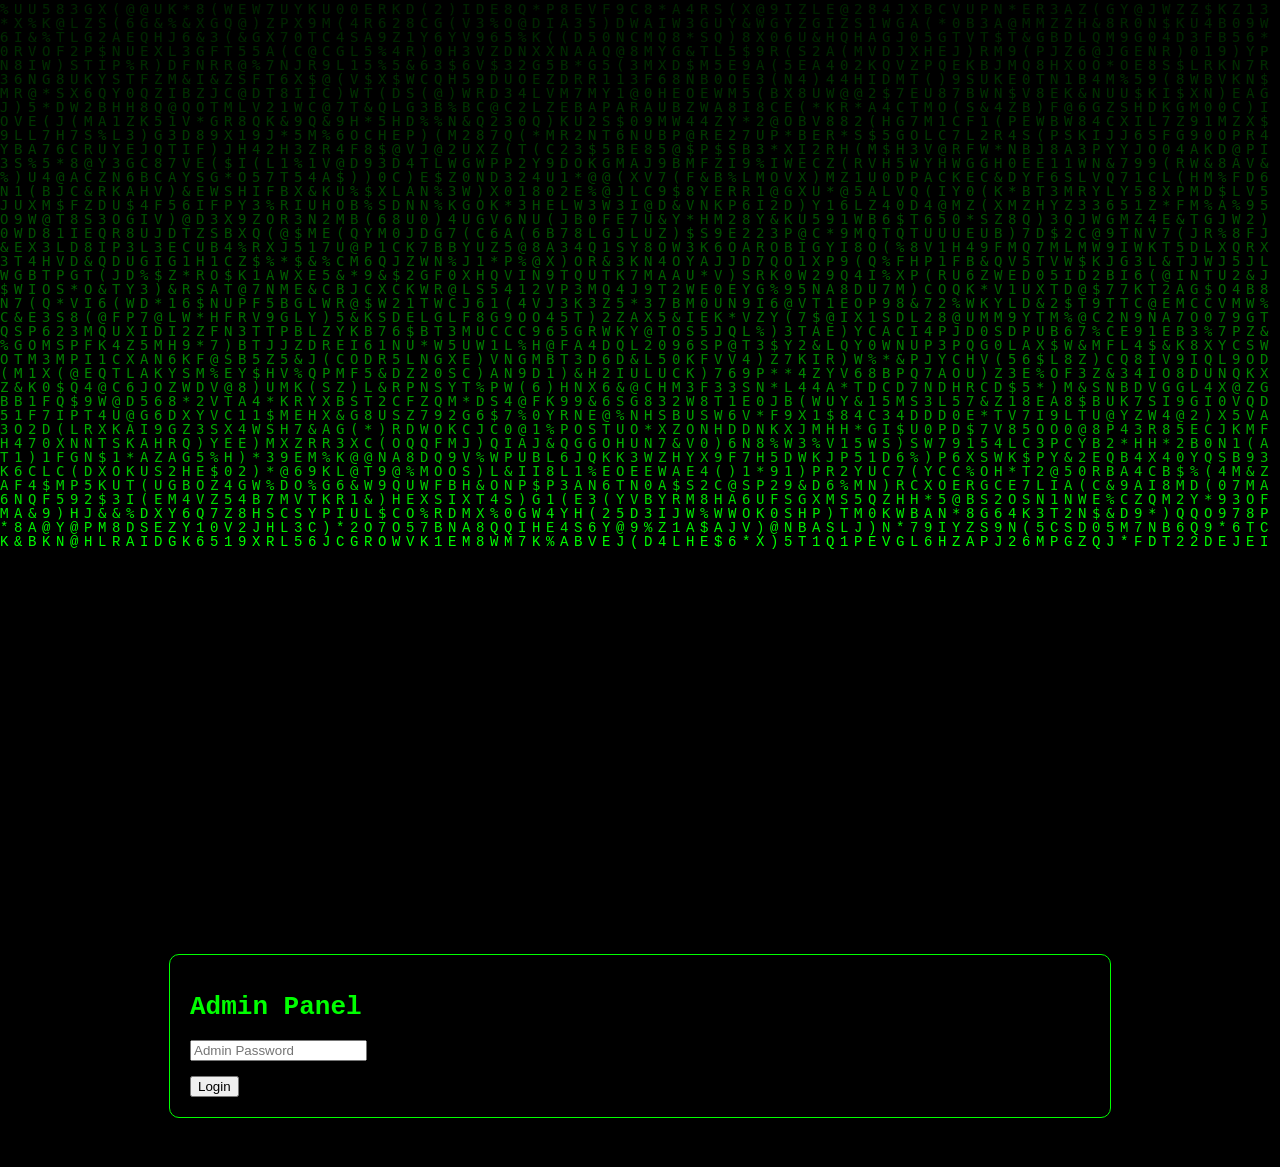
<file: admin.html>
<!DOCTYPE html>
<html lang="en">
<head>
<meta charset="UTF-8">
<meta name="viewport" content="width=device-width, initial-scale=1.0">
<title>Admin Panel</title>
<link rel="stylesheet" href="assets/style.css">
</head>
<body>
<canvas id="matrix"></canvas>
<div class="container">
<h1>Admin Panel</h1>
<form id="admin-login">
<input type="password" placeholder="Admin Password" required/><br/><br/>
<button type="submit">Login</button>
</form>
</div>
<script>
document.getElementById('admin-login').addEventListener('submit', e=>{
    e.preventDefault();
    const pass = e.target[0].value;
    if(pass === "your_admin_password"){ 
        alert("Admin login successful!"); 
    }else{ 
        alert("Wrong password!"); 
    }
});
</script>
<script src="assets/script.js"></script>
</body>
  </html>
</file>
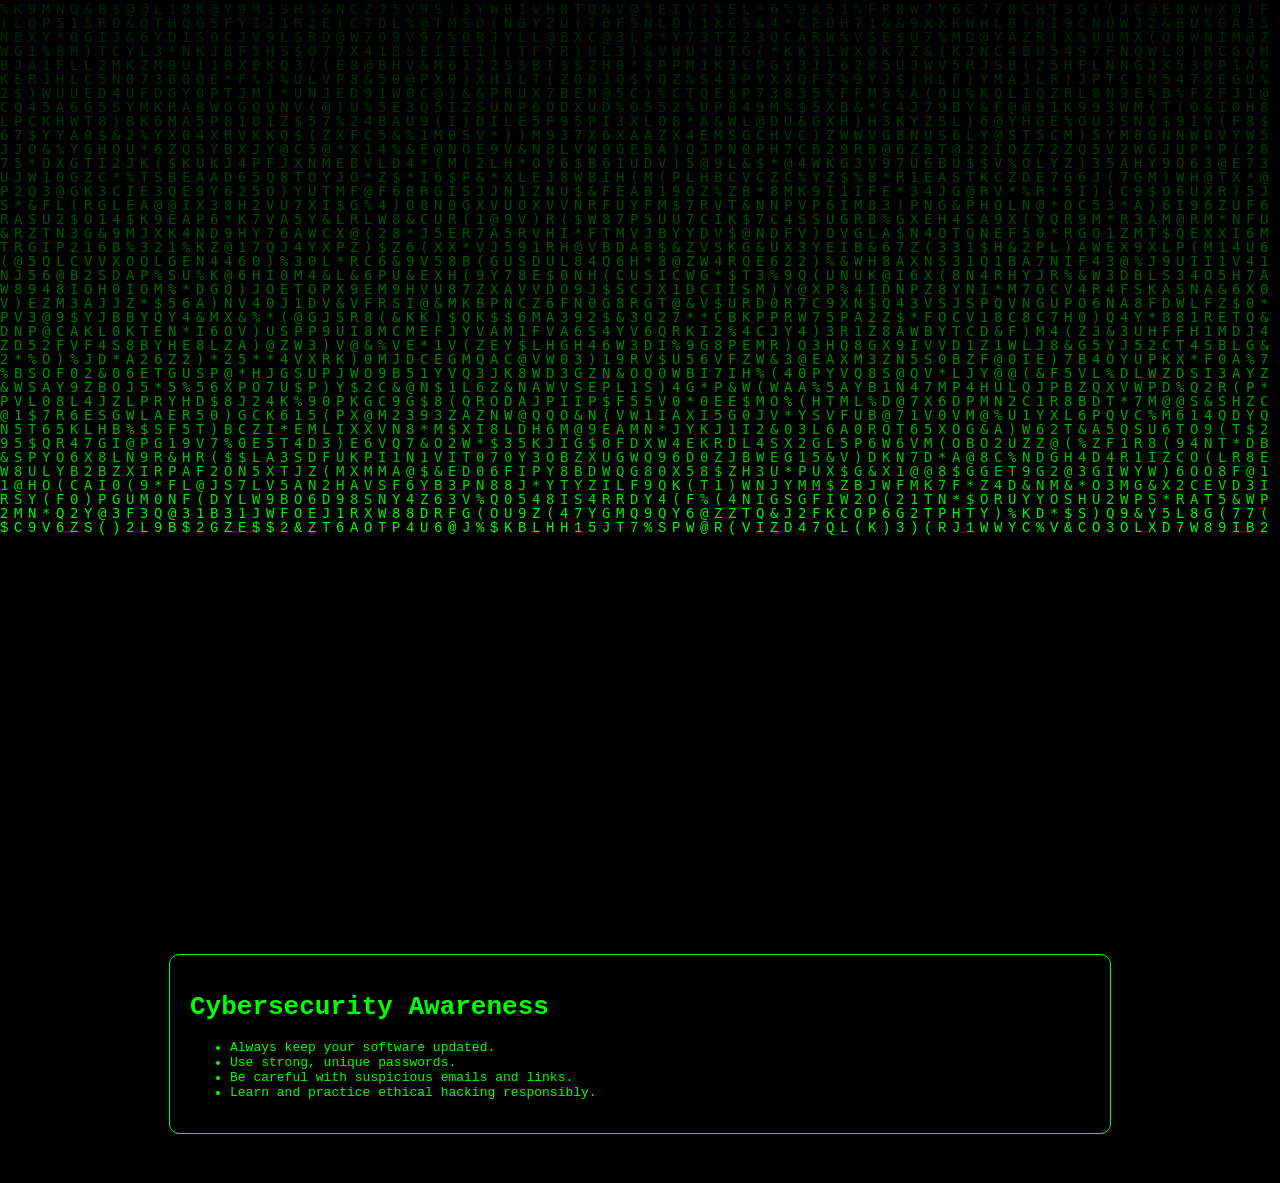
<file: awardness.html>
<!DOCTYPE html>
<html lang="en">
<head>
<meta charset="UTF-8">
<meta name="viewport" content="width=device-width, initial-scale=1.0">
<title>Cybersecurity Awareness</title>
<link rel="stylesheet" href="assets/style.css">
</head>
<body>
<canvas id="matrix"></canvas>
<div class="container">
<h1>Cybersecurity Awareness</h1>
<ul>
<li>Always keep your software updated.</li>
<li>Use strong, unique passwords.</li>
<li>Be careful with suspicious emails and links.</li>
<li>Learn and practice ethical hacking responsibly.</li>
</ul>
</div>
<script src="assets/script.js"></script>
</body>
                                 </html>
</file>
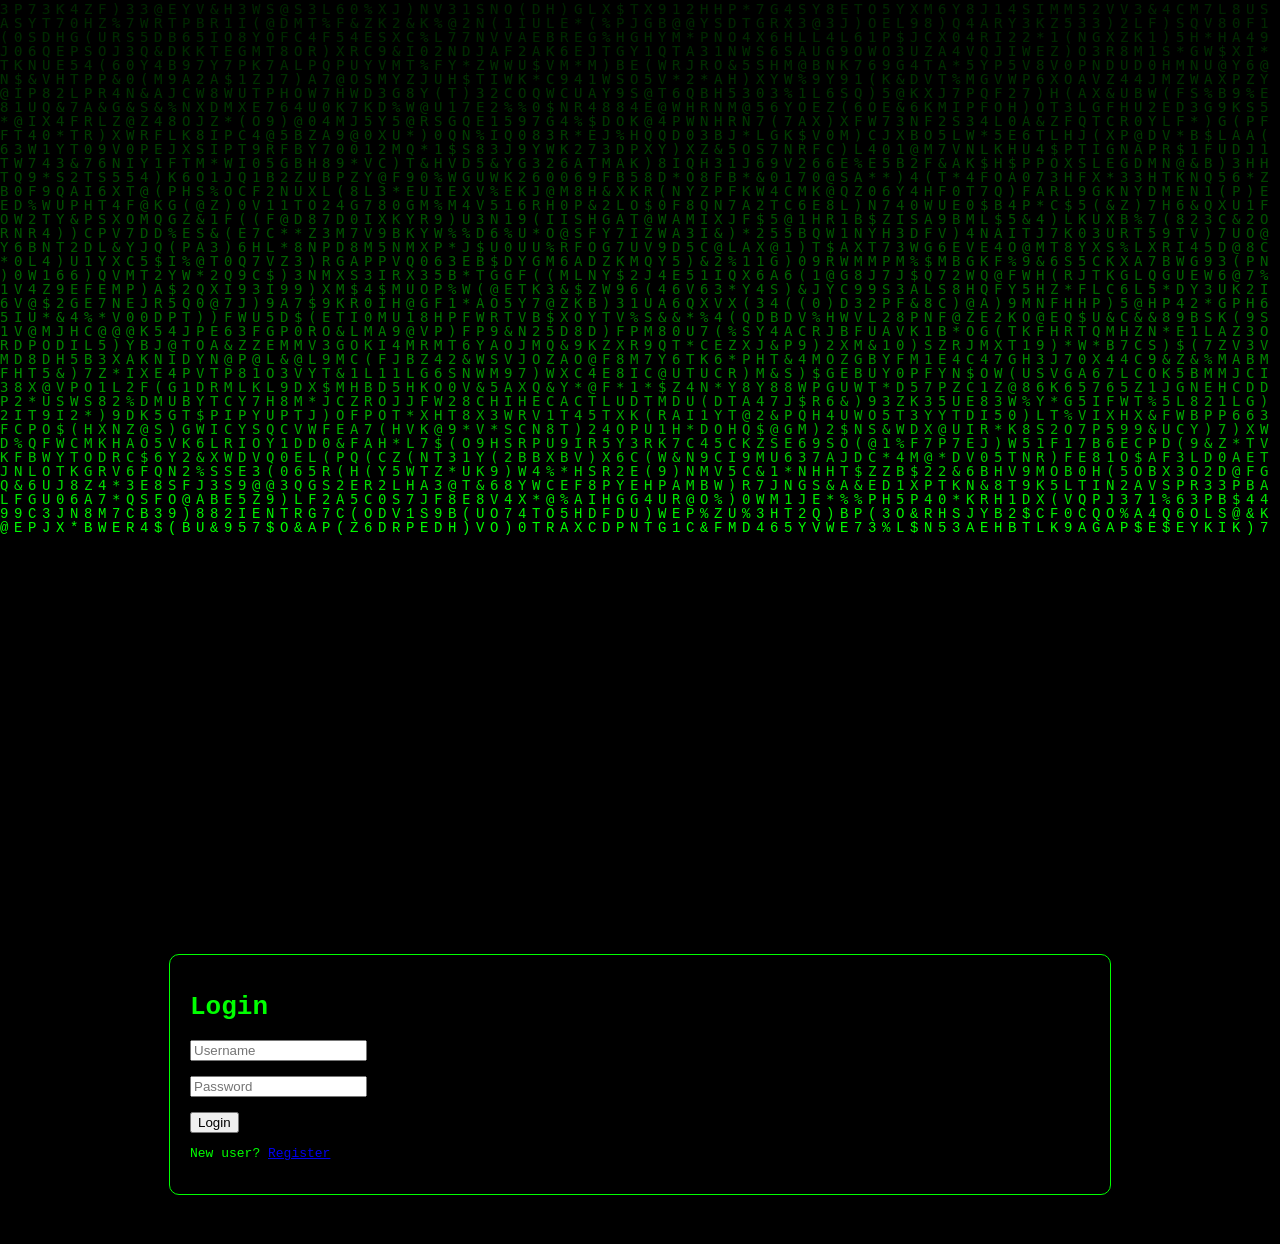
<file: chat.html>
<!DOCTYPE html>
<html lang="en">
<head>
<meta charset="UTF-8">
<meta name="viewport" content="width=device-width, initial-scale=1.0">
<title>Global Chat</title>
<link rel="stylesheet" href="assets/style.css">
</head>
<body>
<canvas id="matrix"></canvas>
<div class="container">
<h1>Global Chat</h1>
<nav>
<a href="index.html">Home</a> |
<a href="tools.html">Tools</a>
</nav>

<div id="chat-box">
<ul id="messages"></ul>
</div>

<form id="chat-form">
<input id="msg" type="text" placeholder="Type a message" autocomplete="off"/>
<button type="submit">Send</button>
</form>
</div>

<script>
// Check login
const user = localStorage.getItem('loggedInUser');
if(!user){
  alert("You must register or login to access the Global Chat.");
  window.location.href = 'login.html';
}

// Chat logic
const form = document.getElementById('chat-form');
const input = document.getElementById('msg');
const messages = document.getElementById('messages');

form.addEventListener('submit', e=>{
  e.preventDefault();
  if(input.value){
    const li = document.createElement('li');
    li.textContent = `${user}: ${input.value}`;
    messages.appendChild(li);
    input.value = '';
    messages.scrollTop = messages.scrollHeight;
  }
});
</script>
<script src="assets/script.js"></script>
</body>
</html>
</file>
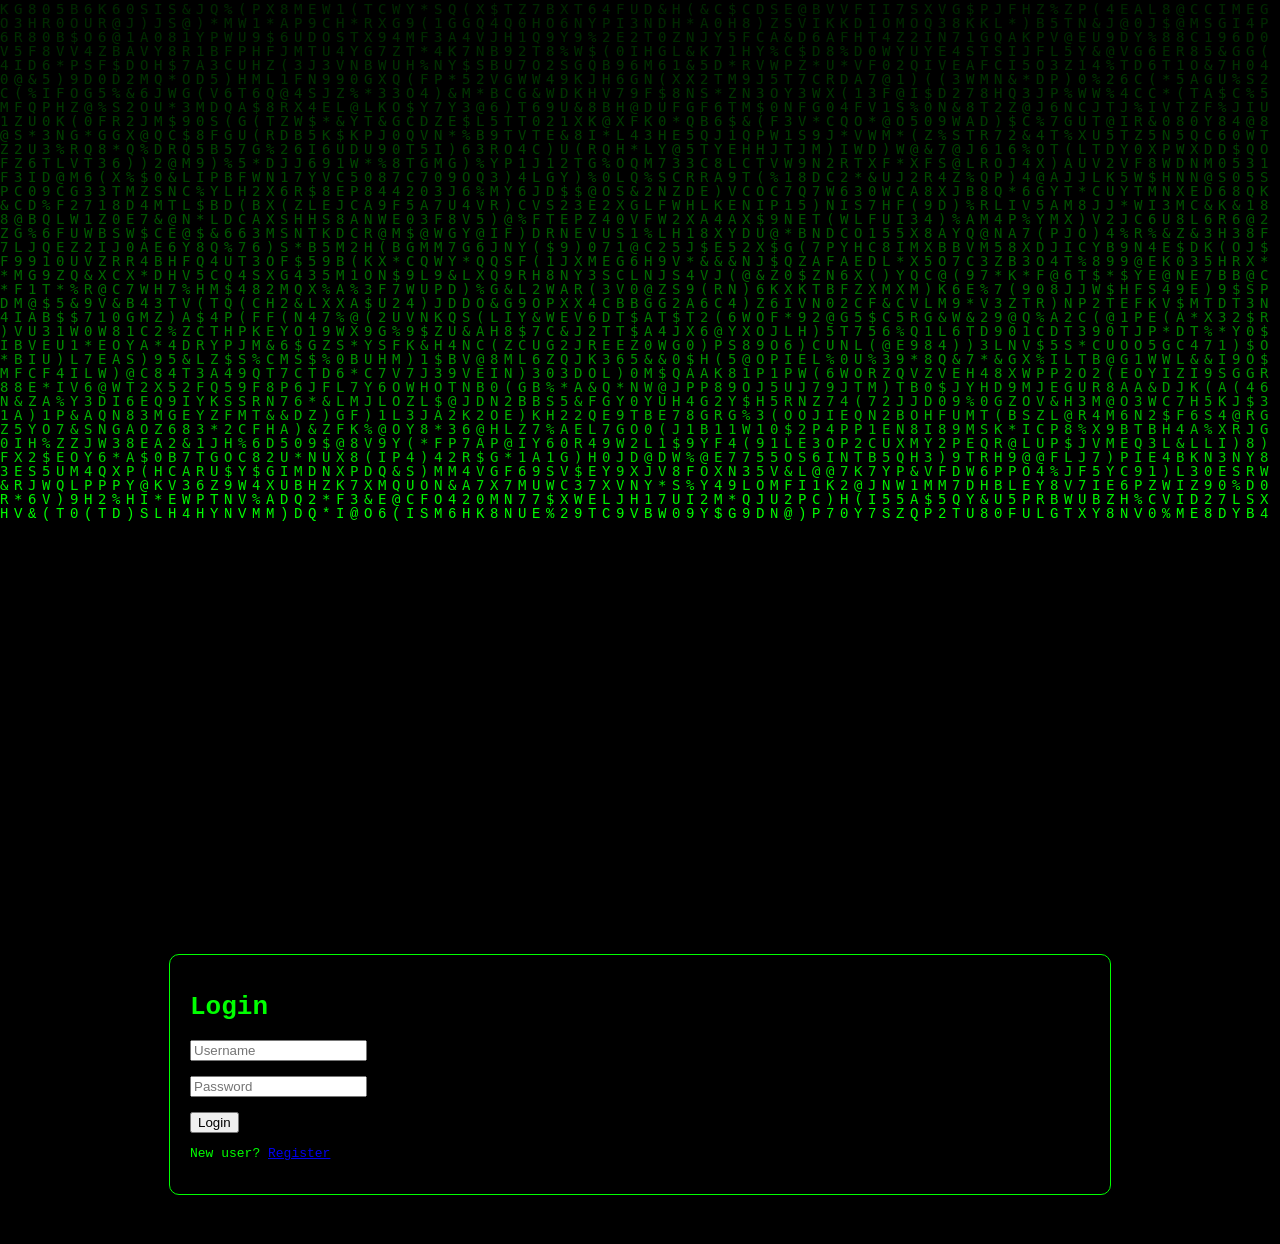
<file: login.html>
<!DOCTYPE html>
<html lang="en">
<head>
<meta charset="UTF-8">
<meta name="viewport" content="width=device-width, initial-scale=1.0">
<title>Login</title>
<link rel="stylesheet" href="assets/style.css">
</head>
<body>
<canvas id="matrix"></canvas>
<div class="container">
<h1>Login</h1>
<form id="login-form">
<input type="text" placeholder="Username" required/><br/><br/>
<input type="password" placeholder="Password" required/><br/><br/>
<button type="submit">Login</button>
</form>
<p>New user? <a href="register.html">Register</a></p>
</div>
<script>
document.getElementById('login-form').addEventListener('submit', e=>{
  e.preventDefault();
  const username = e.target[0].value;
  localStorage.setItem('loggedInUser', username);
  alert(`Welcome, ${username}!`);
  window.location.href = 'chat.html';
});
</script>
<script src="assets/script.js"></script>
</body>
</html>
</file>
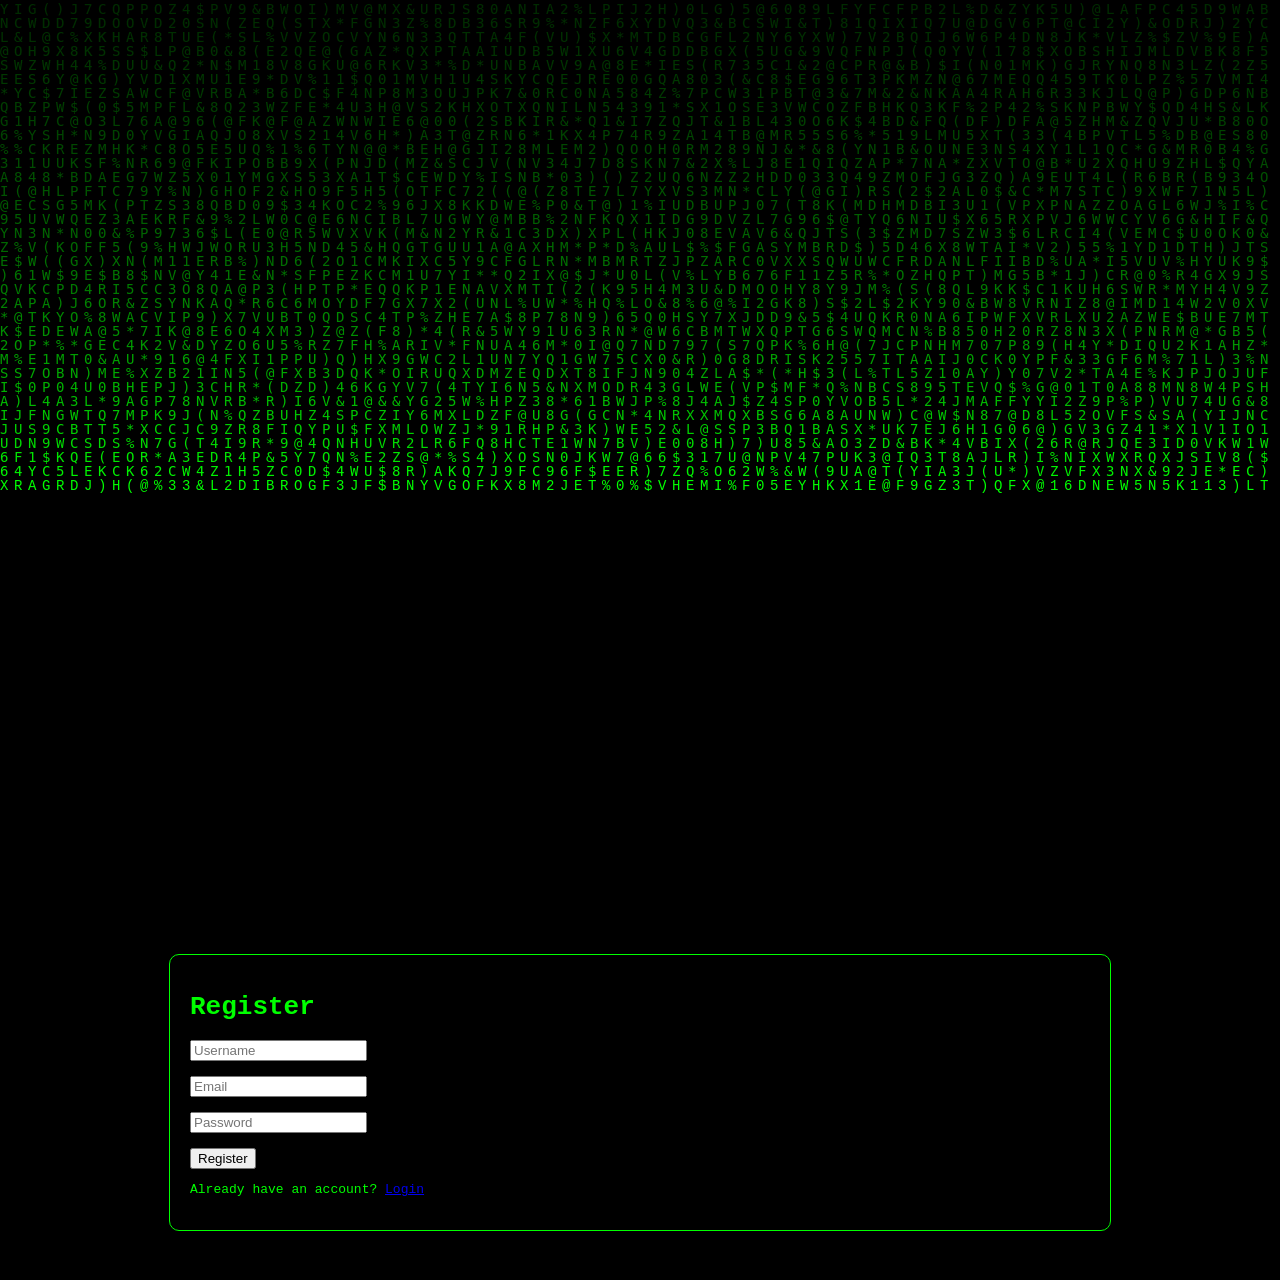
<file: register.html>
<!DOCTYPE html>
<html lang="en">
<head>
<meta charset="UTF-8">
<meta name="viewport" content="width=device-width, initial-scale=1.0">
<title>Register</title>
<link rel="stylesheet" href="assets/style.css">
</head>
<body>
<canvas id="matrix"></canvas>
<div class="container">
<h1>Register</h1>
<form id="register-form">
<input type="text" placeholder="Username" required/><br/><br/>
<input type="email" placeholder="Email" required/><br/><br/>
<input type="password" placeholder="Password" required/><br/><br/>
<button type="submit">Register</button>
</form>
<p>Already have an account? <a href="login.html">Login</a></p>
</div>
<script>
document.getElementById('register-form').addEventListener('submit', e=>{
  e.preventDefault();
  const username = e.target[0].value;
  localStorage.setItem('loggedInUser', username);
  alert(`Account created! Logged in as ${username}`);
  window.location.href = 'chat.html';
});
</script>
<script src="assets/script.js"></script>
</body>
</html>
</file>
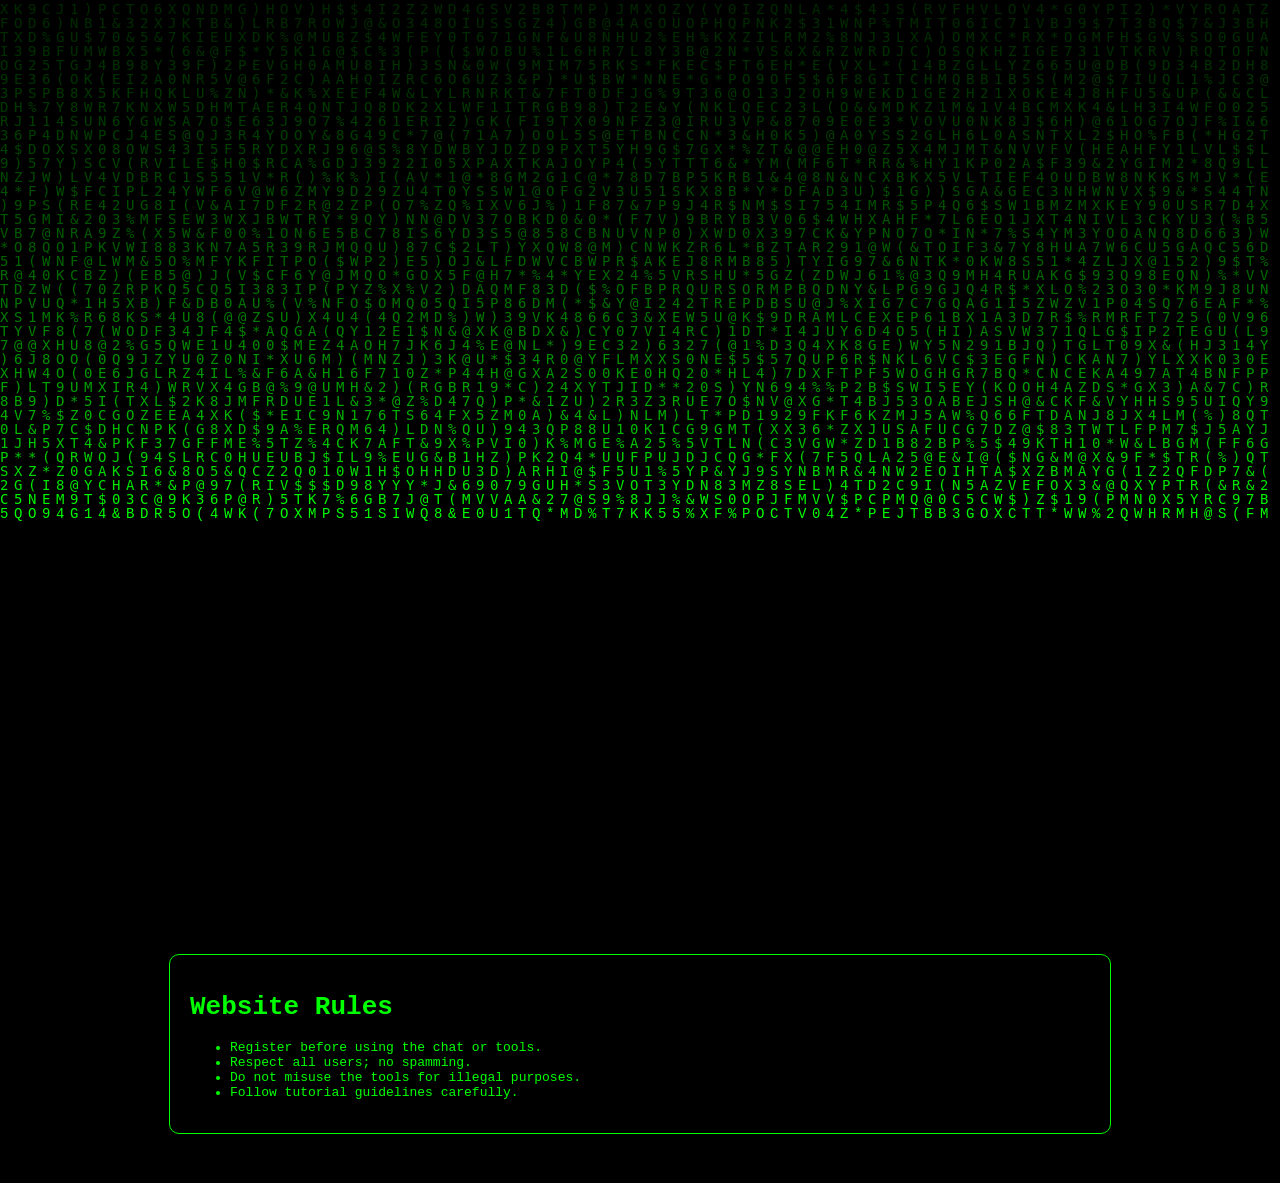
<file: rules.html>
<!DOCTYPE html>
<html lang="en">
<head>
<meta charset="UTF-8">
<meta name="viewport" content="width=device-width, initial-scale=1.0">
<title>Rules</title>
<link rel="stylesheet" href="assets/style.css">
</head>
<body>
<canvas id="matrix"></canvas>
<div class="container">
<h1>Website Rules</h1>
<ul>
<li>Register before using the chat or tools.</li>
<li>Respect all users; no spamming.</li>
<li>Do not misuse the tools for illegal purposes.</li>
<li>Follow tutorial guidelines carefully.</li>
</ul>
</div>
<script src="assets/script.js"></script>
</body>
</html>
</file>
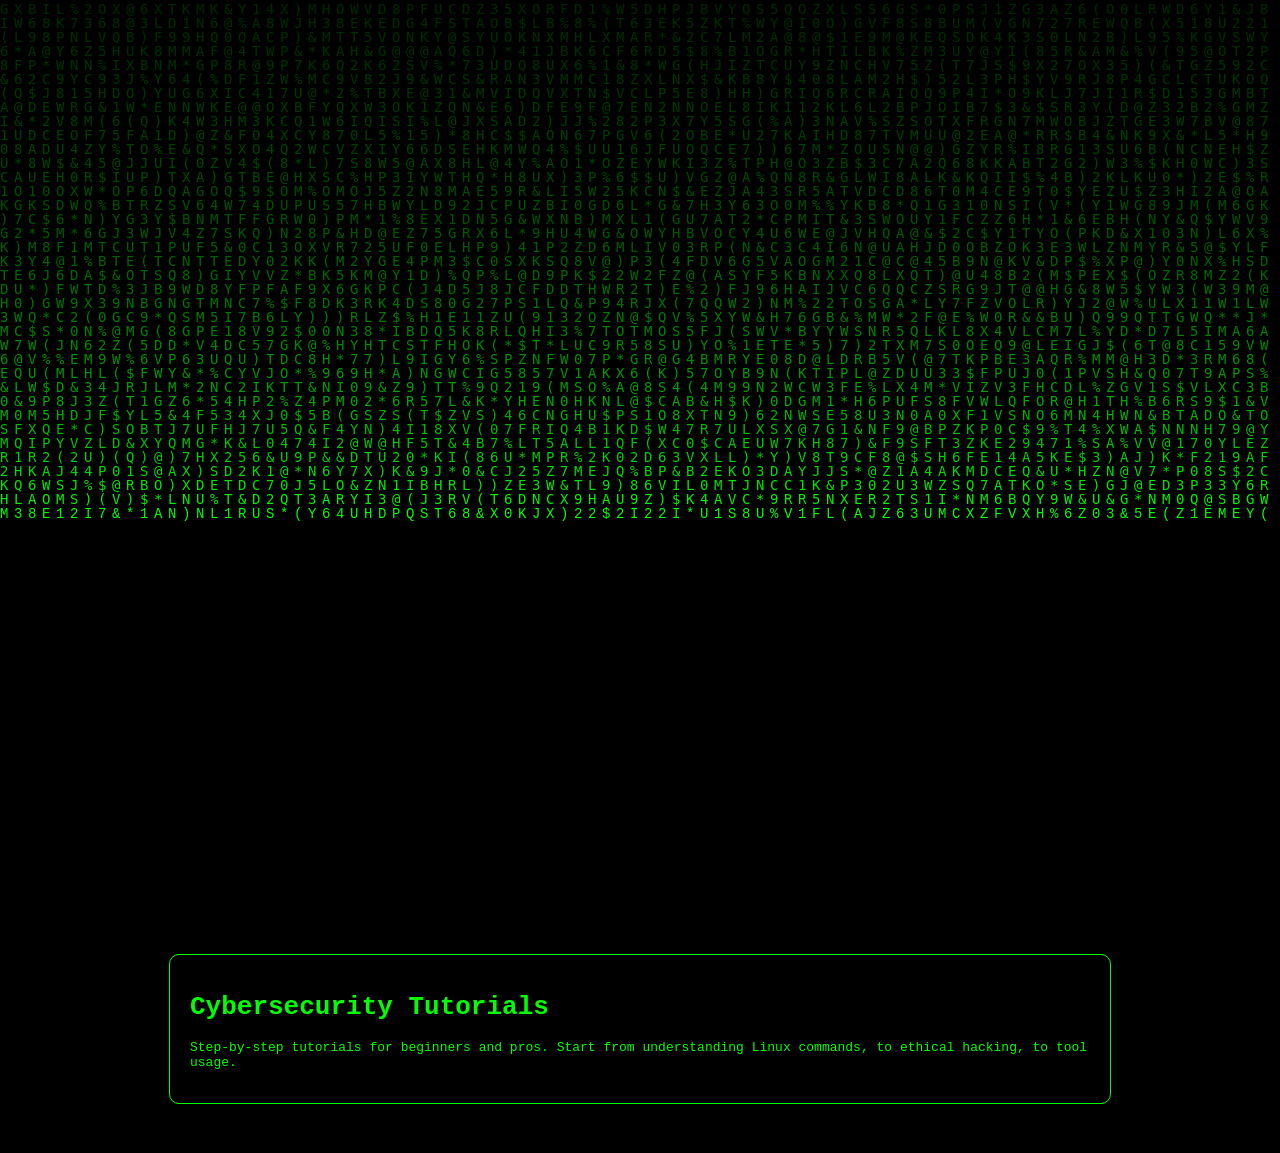
<file: tutorial.html>
<!DOCTYPE html>
<html lang="en">
<head>
<meta charset="UTF-8">
<meta name="viewport" content="width=device-width, initial-scale=1.0">
<title>Tutorials</title>
<link rel="stylesheet" href="assets/style.css">
</head>
<body>
<canvas id="matrix"></canvas>
<div class="container">
<h1>Cybersecurity Tutorials</h1>
<p>Step-by-step tutorials for beginners and pros. Start from understanding Linux commands, to ethical hacking, to tool usage.</p>
</div>
<script src="assets/script.js"></script>
</body>
</html>
</file>
<file: assets/style.css>
body, html {
  margin:0; padding:0; font-family: monospace; background:black; color:#0F0; overflow-x:hidden;
}
.container {
  position: relative;
  z-index: 10;
  max-width: 900px;
  margin: 50px auto;
  padding: 20px;
  background: rgba(0,0,0,0.6);
  border: 1px solid #0F0;
  border-radius: 10px;
}
nav a {
  color:#0F0; text-decoration:none; margin:0 10px;
}
nav a:hover {
  color:#0FF;
}
.tools-grid {
  display:grid; grid-template-columns: repeat(auto-fit, minmax(150px,1fr)); gap:10px; margin-top:20px;
}
.tool-btn {
  background:#0F0; color:black; padding:10px; text-align:center; border-radius:5px; display:block; text-decoration:none; transition:0.3s;
}
.tool-btn:hover { background:#0FF; color:black; transform: scale(1.05);}
#chat-box { background: rgba(0,0,0,0.8); height:300px; overflow-y:auto; padding:10px; margin-bottom:10px;}
#chat-box ul { list-style:none; padding:0; margin:0;}
#chat-box li { padding:2px 0; }
</file>
